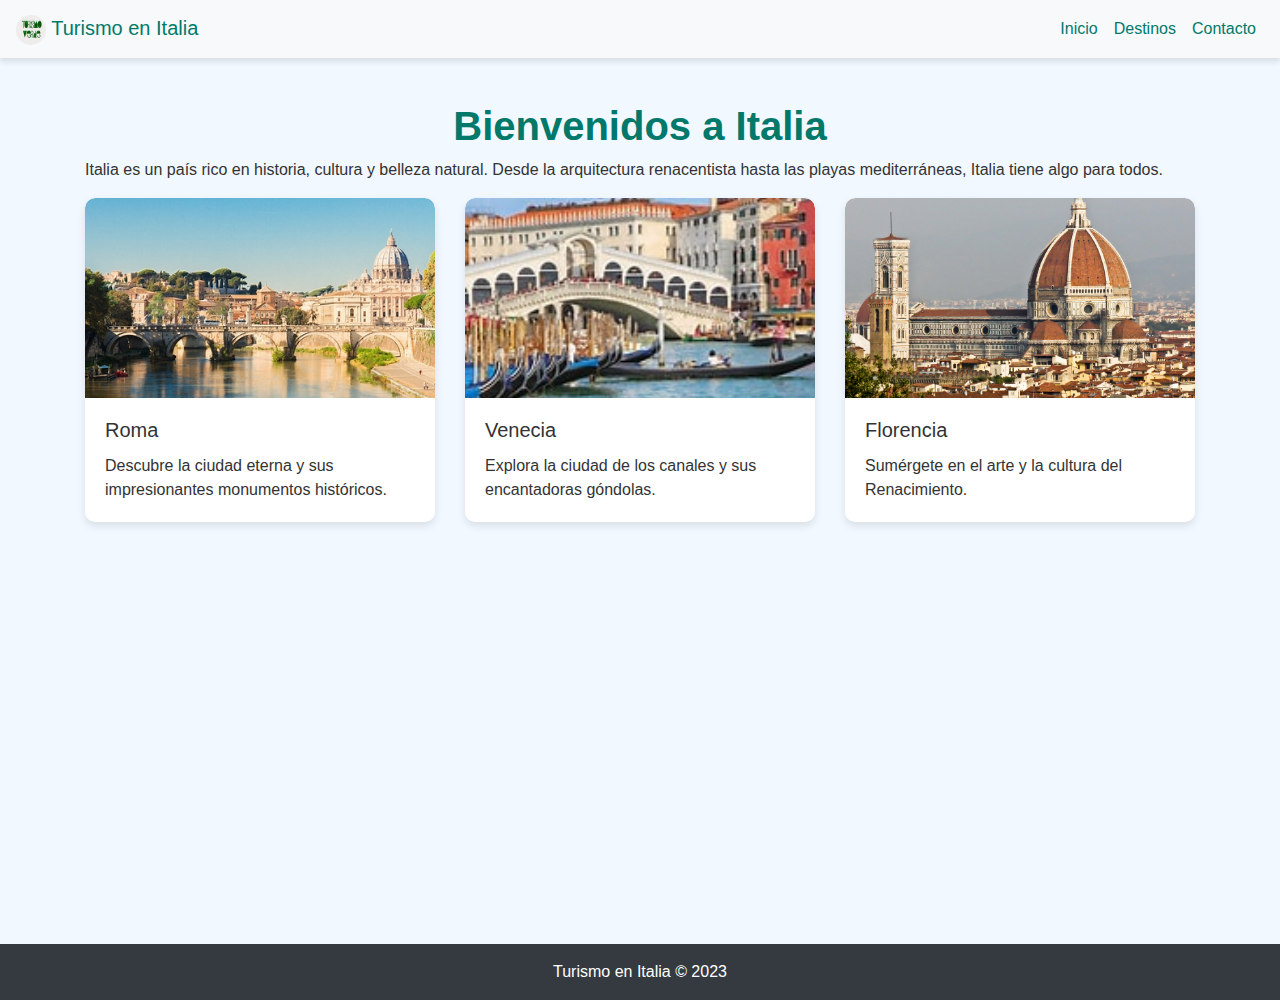
<file: index.html>
<!DOCTYPE html>
<html lang="es">
<head>
    <meta charset="UTF-8">
    <meta name="viewport" content="width=device-width, initial-scale=1.0">
    <title>Turismo en Italia</title>
    <link rel="stylesheet" href="https://stackpath.bootstrapcdn.com/bootstrap/4.5.2/css/bootstrap.min.css">
    <link rel="stylesheet" href="styles.css">
</head>
<body>

    <nav class="navbar navbar-expand-lg navbar-light bg-light">
        <a class="navbar-brand" href="index.html">
            <img src="img/OIP.jpeg" alt="Logo" width="30" height="30"> Turismo en Italia
        </a>
        <button class="navbar-toggler" type="button" data-toggle="collapse" data-target="#navbarNav" aria-controls="navbarNav" aria-expanded="false" aria-label="Toggle navigation">
            <span class="navbar-toggler-icon"></span>
        </button>
        <div class="collapse navbar-collapse" id="navbarNav">
            <ul class="navbar-nav ml-auto">
                <li class="nav-item">
                    <a class="nav-link" href="index.html">Inicio</a>
                </li>
                <li class="nav-item">
                    <a class="nav-link" href="destinos.html">Destinos</a>
                </li>
                <li class="nav-item">
                    <a class="nav-link" href="contacto.html">Contacto</a>
                </li>
            </ul>
        </div>
    </nav>

    <div class="container mt-4">
        <h1 class="text-center">Bienvenidos a Italia</h1>
        <p class="text-justify">Italia es un país rico en historia, cultura y belleza natural. Desde la arquitectura renacentista hasta las playas mediterráneas, Italia tiene algo para todos.</p>
        <div class="row">
            <div class="col-md-4">
                <div class="card">
                    <img src="/img/th.jpeg" class="card-img-top" alt="Roma">
                    <div class="card-body">
                        <h5 class="card-title">Roma</h5>
                        <p class="card-text">Descubre la ciudad eterna y sus impresionantes monumentos históricos.</p>
                    </div>
                </div>
            </div>
            <div class="col-md-4">
                <div class="card">
                    <img src="/img/th (1).jpeg" class="card-img-top" alt="Venecia">
                    <div class="card-body">
                        <h5 class="card-title">Venecia</h5>
                        <p class="card-text">Explora la ciudad de los canales y sus encantadoras góndolas.</p>
                    </div>
                </div>
            </div>
            <div class="col-md-4">
                <div class="card">
                    <img src="/img/R.jpeg" class="card-img-top" alt="Florencia">
                    <div class="card-body">
                        <h5 class="card-title">Florencia</h5>
                        <p class="card-text">Sumérgete en el arte y la cultura del Renacimiento.</p>
                    </div>
                </div>
            </div>
        </div>
    </div>


    <footer class="bg-dark text-white text-center py-3" style="height:auto; margin-top: 402px">
        <p>Turismo en Italia &copy; 2023</p>
    </footer>
</body>
</html>
</file>
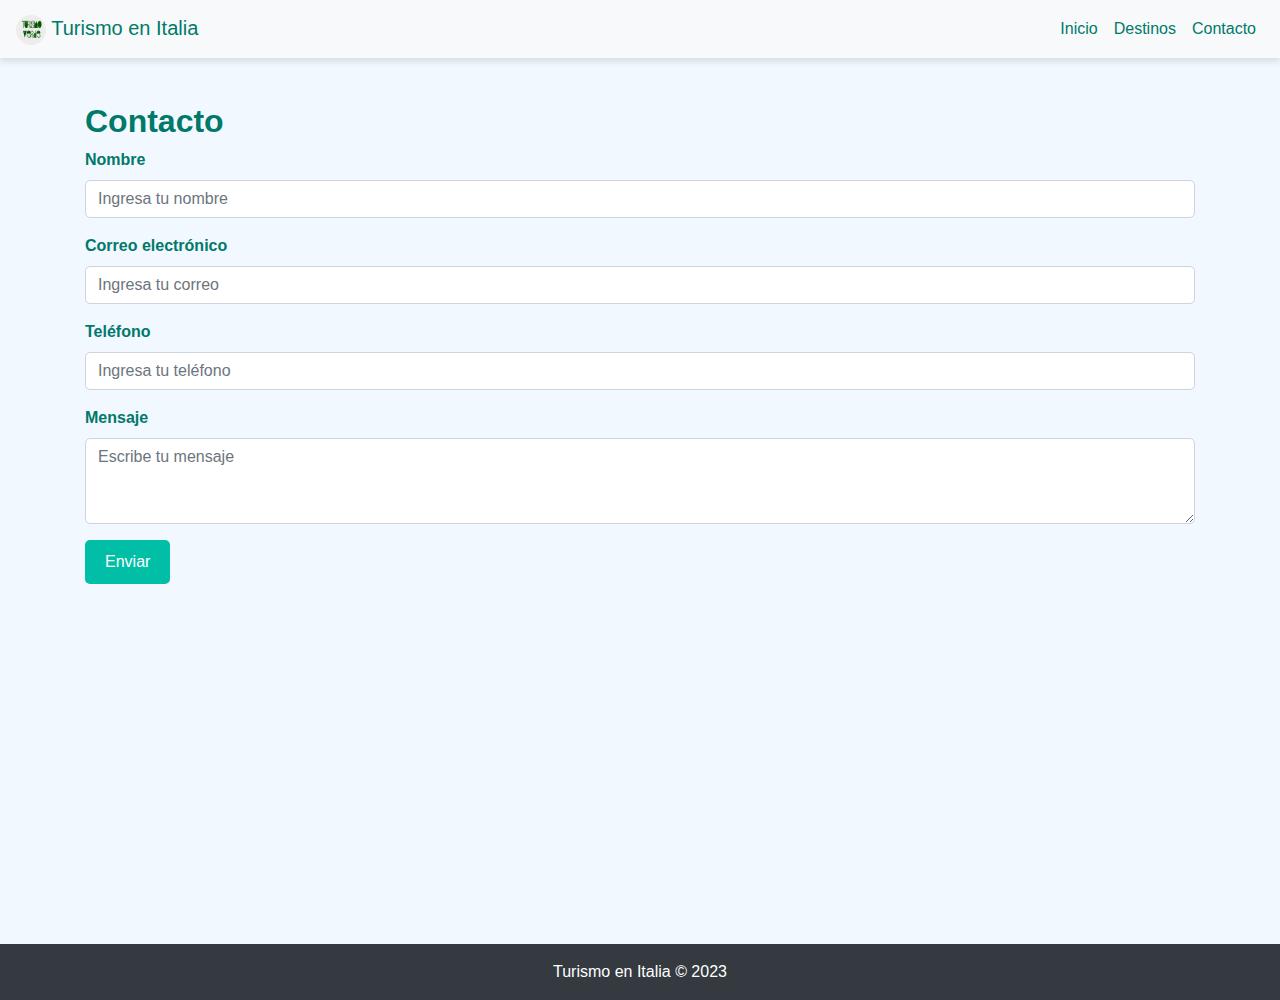
<file: contacto.html>
<!DOCTYPE html>
<html lang="es">
<head>
    <meta charset="UTF-8">
    <meta name="viewport" content="width=device-width, initial-scale=1.0">
    <title>Contacto</title>
    <link rel="stylesheet" href="https://stackpath.bootstrapcdn.com/bootstrap/4.5.2/css/bootstrap.min.css">
    <link rel="stylesheet" href="styles.css">
</head>
<body>

    <nav class="navbar navbar-expand-lg navbar-light bg-light">
        <a class="navbar-brand" href="index.html">
            <img src="img/OIP.jpeg" alt="Logo" width="30" height="30"> Turismo en Italia
        </a>
        <button class="navbar-toggler" type="button" data-toggle="collapse" data-target="#navbarNav" aria-controls="navbarNav" aria-expanded="false" aria-label="Toggle navigation">
            <span class="navbar-toggler-icon"></span>
        </button>
        <div class="collapse navbar-collapse" id="navbarNav">
            <ul class="navbar-nav ml-auto">
                <li class="nav-item">
                    <a class="nav-link" href="index.html">Inicio</a>
                </li>
                <li class="nav-item">
                    <a class="nav-link" href="destinos.html">Destinos</a>
                </li>
                <li class="nav-item">
                    <a class="nav-link" href="contacto.html">Contacto</a>
                </li>
            </ul>
        </div>
    </nav>


    <div class="container mt-4">
        <h2>Contacto</h2>
        <form>
            <div class="form-group">
                <label for="nombre">Nombre</label>
                <input type="text" class="form-control" id="nombre" placeholder="Ingresa tu nombre">
            </div>
            <div class="form-group">
                <label for="email">Correo electrónico</label>
                <input type="email" class="form-control" id="email" placeholder="Ingresa tu correo">
            </div>
            <div class="form-group">
                <label for="telefono">Teléfono</label>
                <input type="tel" class="form-control" id="telefono" placeholder="Ingresa tu teléfono">
            </div>
            <div class="form-group">
                <label for="mensaje">Mensaje</label>
                <textarea class="form-control" id="mensaje" rows="3" placeholder="Escribe tu mensaje"></textarea>
            </div>
            <button type="submit" class="btn btn-primary">Enviar</button>
        </form>
    </div>


    <footer class="bg-dark text-white text-center py-3" style="height:auto; margin-top: 340px">
        <p>Turismo en Italia &copy; 2023</p>
    </footer>
</body>
</html>
</file>
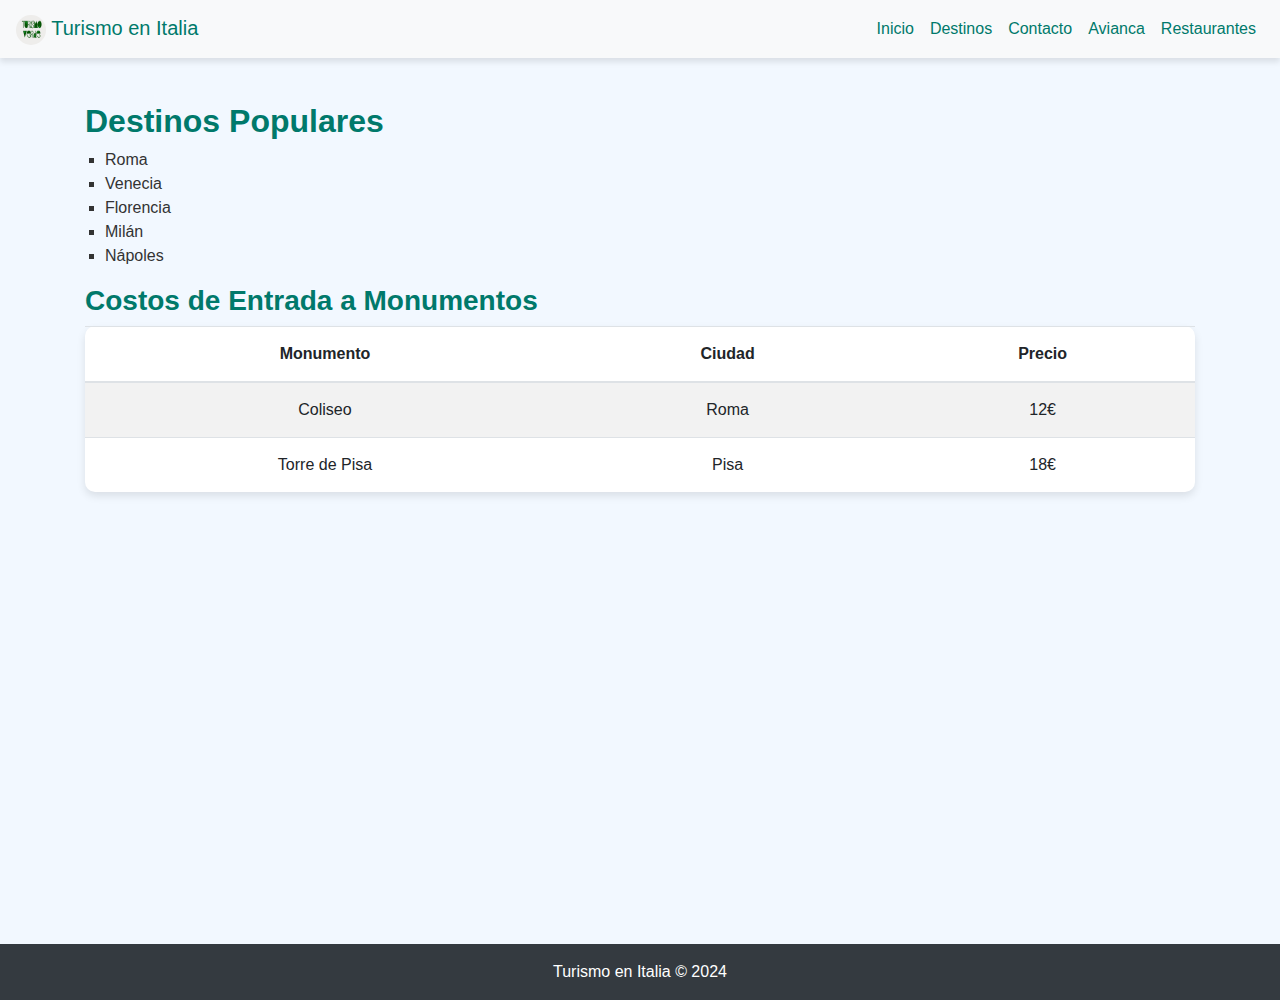
<file: destinos.html>
<!DOCTYPE html>
<html lang="es">
<head>
    <meta charset="UTF-8">
    <meta name="viewport" content="width=device-width, initial-scale=1.0">
    <title>Destinos en Italia</title>
    <link rel="stylesheet" href="https://stackpath.bootstrapcdn.com/bootstrap/4.5.2/css/bootstrap.min.css">
    <link rel="stylesheet" href="styles.css">
</head>
<body>
    <nav class="navbar navbar-expand-lg navbar-light bg-light">
        <a class="navbar-brand" href="index.html">
            <img src="img/OIP.jpeg" alt="Logo" width="30" height="30"> Turismo en Italia
        </a>
        <button class="navbar-toggler" type="button" data-toggle="collapse" data-target="#navbarNav" aria-controls="navbarNav" aria-expanded="false" aria-label="Toggle navigation">
            <span class="navbar-toggler-icon"></span>
        </button>
        <div class="collapse navbar-collapse" id="navbarNav">
            <ul class="navbar-nav ml-auto">
                <li class="nav-item">
                    <a class="nav-link" href="index.html">Inicio</a>
                </li>
                <li class="nav-item">
                    <a class="nav-link" href="destinos.html">Destinos</a>
                </li>
                <li class="nav-item">
                    <a class="nav-link" href="contacto.html">Contacto</a>
                </li>
                <li class="nav-item">
                    <a class="nav-link" href="https://www.avianca.com/es/?poscode=CO&utm_source=gads&utm_medium=pros&utm_campaign=gs:es-co_br\core/geo@co|col_co_cpc&utm_content=gs:es-co_br\core:av/ex+ph@avianca&gad_source=1&gclid=EAIaIQobChMI87HQhuPNiQMVJRWDAx32ixqTEAAYASAAEgIANvD_BwE" target="_blank">Avianca</a>
                </li>
                <li class="nav-item">
                    <a class="nav-link" href="https://www.bonviveur.es/noticias/mejores-restaurantes-italia" target="_blank">Restaurantes</a>
                </li>
            </ul>
        </div>
    </nav>

    <div class="container mt-4">
        <h2>Destinos Populares</h2>
        <ul>
            <li>Roma</li>
            <li>Venecia</li>
            <li>Florencia</li>
            <li>Milán</li>
            <li>Nápoles</li>
        </ul>
        <h3>Costos de Entrada a Monumentos</h3>
        <table class="table table-striped">
            <thead>
                <tr>
                    <th>Monumento</th>
                    <th>Ciudad</th>
                    <th>Precio</th>
                </tr>
            </thead>
            <tbody>
                <tr>
                    <td>Coliseo</td>
                    <td>Roma</td>
                    <td>12€</td>
                </tr>
                <tr>
                    <td>Torre de Pisa</td>
                    <td>Pisa</td>
                    <td>18€</td>
                </tr>
            </tbody>
        </table>
    </div>

    <footer class="bg-dark text-white text-center py-3" style="height:auto; margin-top: 416px">
        <p>Turismo en Italia &copy; 2024</p>
    </footer>
</body>
</html>
</file>
<file: styles.css>
body {
    font-family: 'Arial', sans-serif;
    background-color: #f2f8ff;
    color: #333;
}


.navbar {
    background-color: #00bfa6;
    box-shadow: 0 4px 6px rgba(0, 0, 0, 0.1);
}

.navbar-brand, .nav-link {
    color: #00796b !important;
}

.nav-link:hover {
    color: #00796b !important; 
}


.navbar-brand img {
    border-radius: 50%; 
}


footer {
    background-color: #00796b; 
    color: #ffffff;
    padding: 20px;
}

footer a {
    color: #ffdd59;
    text-decoration: none;
}

footer a:hover {
    color: #ffffff;
    text-decoration: underline;
}


.container {
    padding-top: 20px;
    padding-bottom: 20px;
}

.card {
    border: none;
    box-shadow: 0 4px 8px rgba(0, 0, 0, 0.1);
    border-radius: 10px;
    overflow: hidden;
    transition: transform 0.3s ease-in-out;
}

.card:hover {
    transform: scale(1.05);
}

.card-img-top {
    border-top-left-radius: 10px;
    border-top-right-radius: 10px;
    height: 200px;
    object-fit: cover;
}


.btn-primary {
    background-color: #00bfa6;
    border: none;
}

.btn-primary:hover {
    background-color: #ffdd59;
    color: #333;
}


.table {
    background-color: #ffffff;
    box-shadow: 0 4px 8px rgba(0, 0, 0, 0.1);
    border-radius: 10px;
}

.table th, .table td {
    padding: 15px;
    text-align: center;
}


.form-control {
    border-radius: 5px;
}

.form-group label {
    color: #00796b;
    font-weight: bold;
}

.btn {
    border-radius: 5px;
    padding: 10px 20px;
}


ul {
    list-style-type: square;
    padding-left: 20px;
}


h1, h2, h3 {
    color: #00796b; 
    font-weight: bold;
}

a {
    color: #00796b;
    text-decoration: none;
}

a:hover {
    color: #00bfa6;
    text-decoration: underline;
}


.mt-4 {
    margin-top: 2rem;
}

footer p {
    margin: 0;
}
</file>
